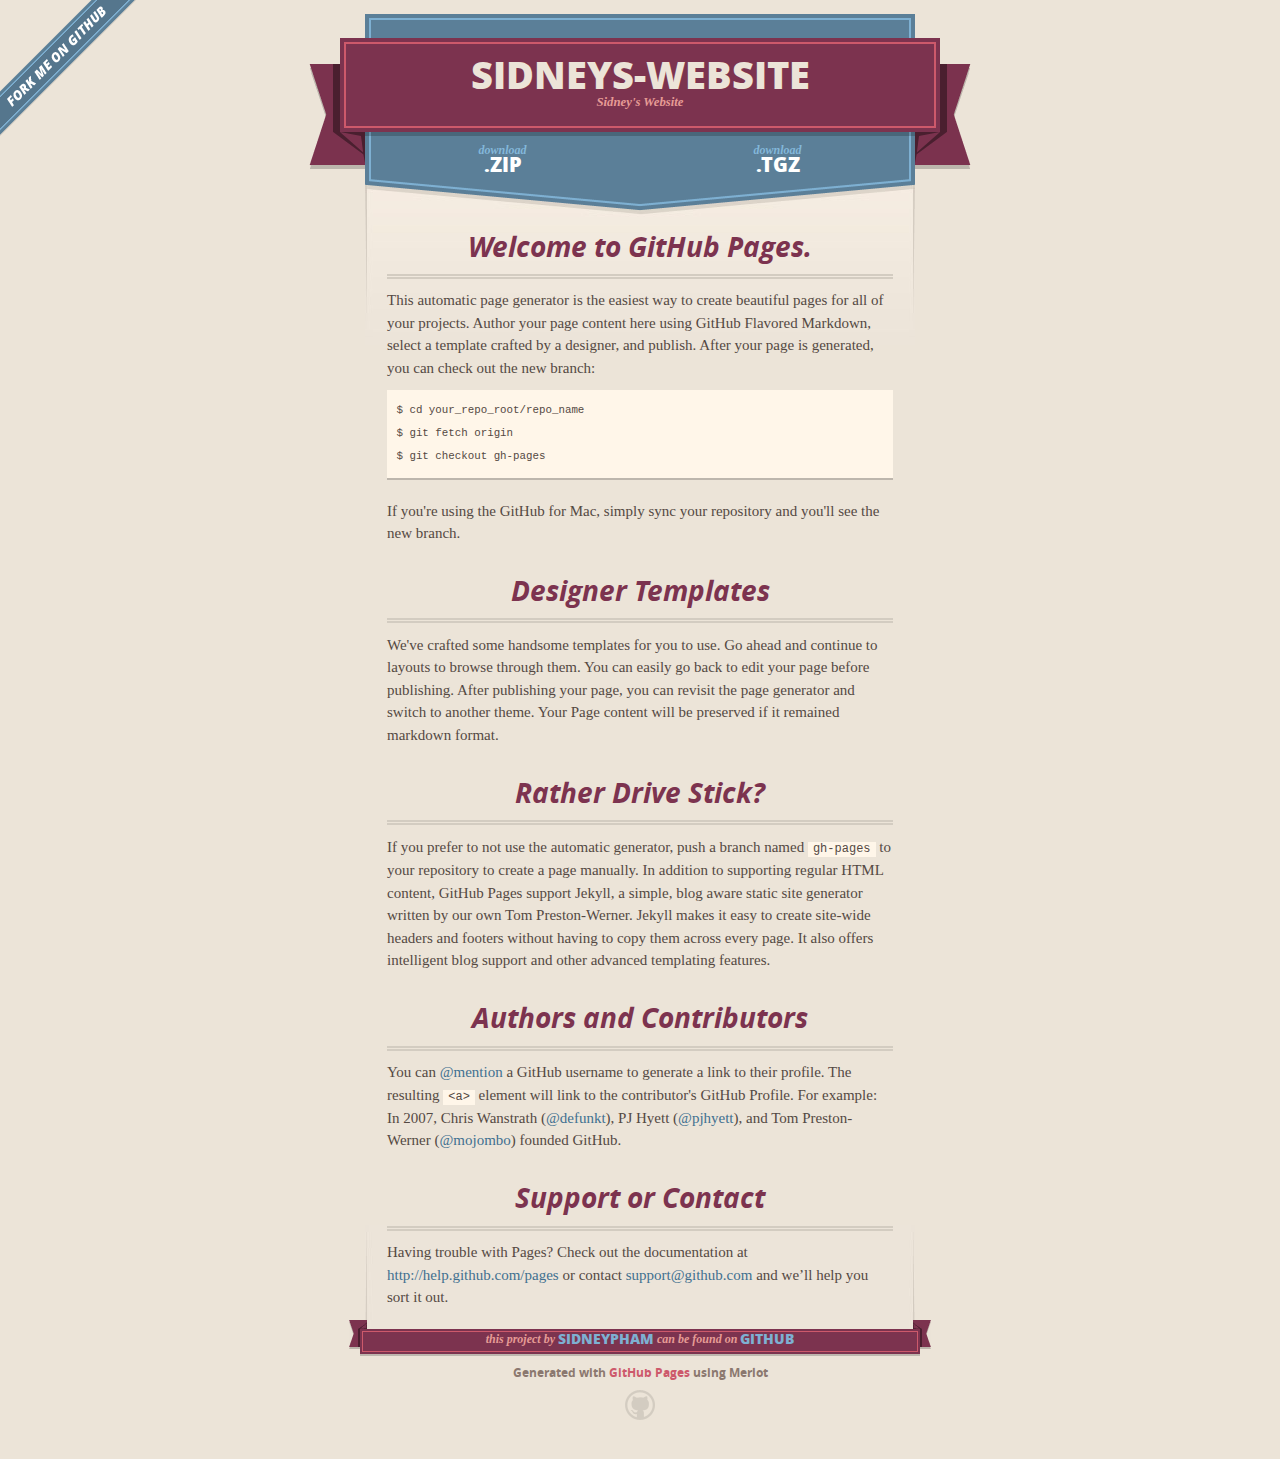
<file: index.html>
<!DOCTYPE html>
<html>
  <head>
    <meta charset='utf-8'>
    <meta http-equiv="X-UA-Compatible" content="chrome=1">
    <meta name="viewport" content="width=640">

    <link rel="stylesheet" href="stylesheets/core.css" media="screen">
    <link rel="stylesheet" href="stylesheets/mobile.css" media="handheld, only screen and (max-device-width:640px)">
    <link rel="stylesheet" href="stylesheets/pygment_trac.css">

    <script type="text/javascript" src="javascripts/modernizr.js"></script>
    <script type="text/javascript" src="https://ajax.googleapis.com/ajax/libs/jquery/1.7.1/jquery.min.js"></script>
    <script type="text/javascript" src="javascripts/headsmart.min.js"></script>
    <script type="text/javascript">
      $(document).ready(function () {
        $('#main_content').headsmart()
      })
    </script>
    <title>Sidneys-website by sidneypham</title>
  </head>

  <body>
    <a id="forkme_banner" href="https://github.com/sidneypham/sidneys-website">View on GitHub</a>
    <div class="shell">

      <header>
        <span class="ribbon-outer">
          <span class="ribbon-inner">
            <h1>Sidneys-website</h1>
            <h2>Sidney&#39;s Website</h2>
          </span>
          <span class="left-tail"></span>
          <span class="right-tail"></span>
        </span>
      </header>

      <section id="downloads">
        <span class="inner">
          <a href="https://github.com/sidneypham/sidneys-website/zipball/master" class="zip"><em>download</em> .ZIP</a><a href="https://github.com/sidneypham/sidneys-website/tarball/master" class="tgz"><em>download</em> .TGZ</a>
        </span>
      </section>


      <span class="banner-fix"></span>


      <section id="main_content">
        <h3>
<a name="welcome-to-github-pages" class="anchor" href="#welcome-to-github-pages"><span class="octicon octicon-link"></span></a>Welcome to GitHub Pages.</h3>

<p>This automatic page generator is the easiest way to create beautiful pages for all of your projects. Author your page content here using GitHub Flavored Markdown, select a template crafted by a designer, and publish. After your page is generated, you can check out the new branch:</p>

<pre><code>$ cd your_repo_root/repo_name
$ git fetch origin
$ git checkout gh-pages
</code></pre>

<p>If you're using the GitHub for Mac, simply sync your repository and you'll see the new branch.</p>

<h3>
<a name="designer-templates" class="anchor" href="#designer-templates"><span class="octicon octicon-link"></span></a>Designer Templates</h3>

<p>We've crafted some handsome templates for you to use. Go ahead and continue to layouts to browse through them. You can easily go back to edit your page before publishing. After publishing your page, you can revisit the page generator and switch to another theme. Your Page content will be preserved if it remained markdown format.</p>

<h3>
<a name="rather-drive-stick" class="anchor" href="#rather-drive-stick"><span class="octicon octicon-link"></span></a>Rather Drive Stick?</h3>

<p>If you prefer to not use the automatic generator, push a branch named <code>gh-pages</code> to your repository to create a page manually. In addition to supporting regular HTML content, GitHub Pages support Jekyll, a simple, blog aware static site generator written by our own Tom Preston-Werner. Jekyll makes it easy to create site-wide headers and footers without having to copy them across every page. It also offers intelligent blog support and other advanced templating features.</p>

<h3>
<a name="authors-and-contributors" class="anchor" href="#authors-and-contributors"><span class="octicon octicon-link"></span></a>Authors and Contributors</h3>

<p>You can <a href="https://github.com/blog/821" class="user-mention">@mention</a> a GitHub username to generate a link to their profile. The resulting <code>&lt;a&gt;</code> element will link to the contributor's GitHub Profile. For example: In 2007, Chris Wanstrath (<a href="https://github.com/defunkt" class="user-mention">@defunkt</a>), PJ Hyett (<a href="https://github.com/pjhyett" class="user-mention">@pjhyett</a>), and Tom Preston-Werner (<a href="https://github.com/mojombo" class="user-mention">@mojombo</a>) founded GitHub.</p>

<h3>
<a name="support-or-contact" class="anchor" href="#support-or-contact"><span class="octicon octicon-link"></span></a>Support or Contact</h3>

<p>Having trouble with Pages? Check out the documentation at <a href="http://help.github.com/pages">http://help.github.com/pages</a> or contact <a href="mailto:support@github.com">support@github.com</a> and we’ll help you sort it out.</p>
      </section>

      <footer>
        <span class="ribbon-outer">
          <span class="ribbon-inner">
            <p>this project by <a href="https://github.com/sidneypham">sidneypham</a> can be found on <a href="https://github.com/sidneypham/sidneys-website">GitHub</a></p>
          </span>
          <span class="left-tail"></span>
          <span class="right-tail"></span>
        </span>
        <p>Generated with <a href="http://pages.github.com">GitHub Pages</a> using Merlot</p>
        <span class="octocat"></span>
      </footer>

    </div>

    
  </body>
</html>
</file>
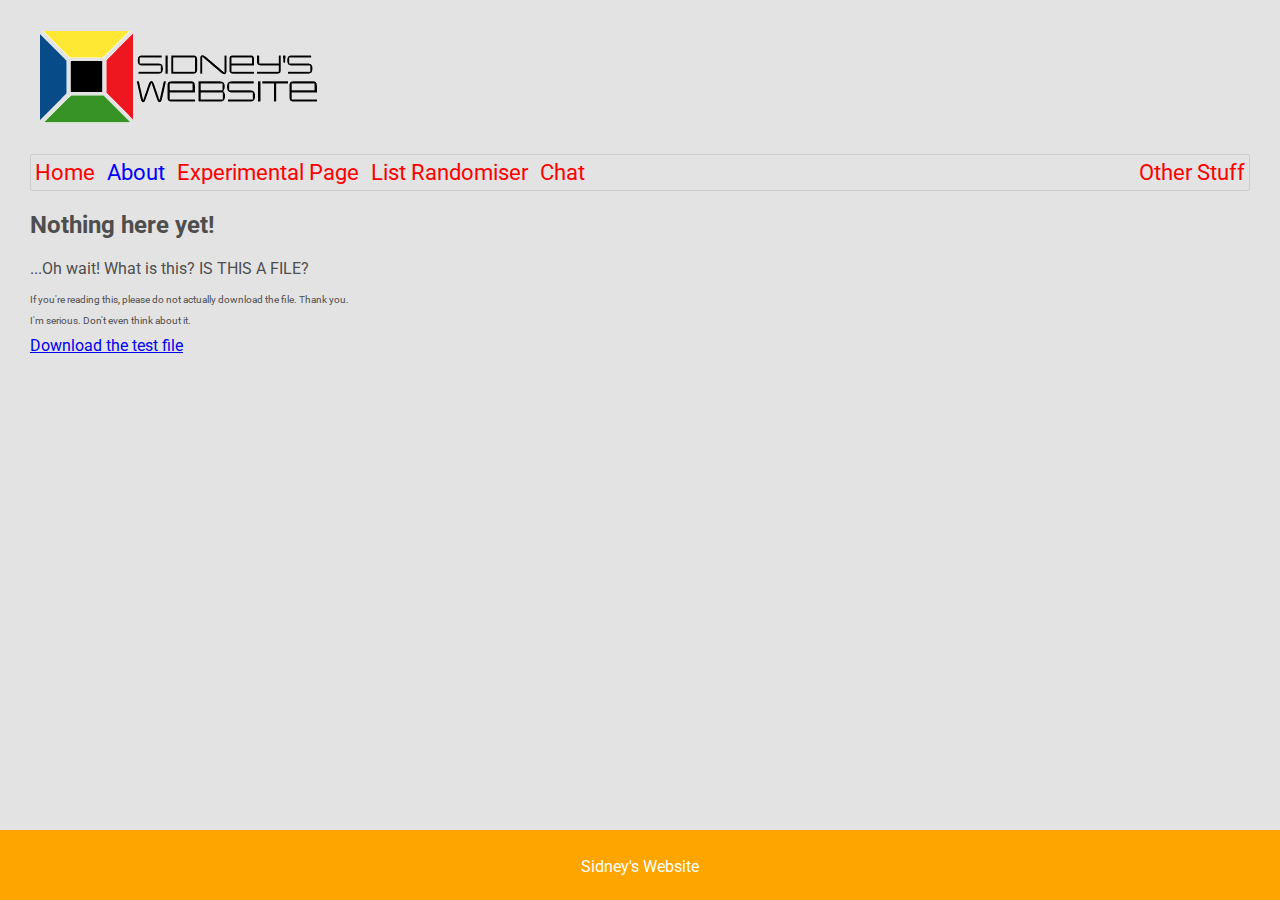
<file: about/index.html>
<!doctype html>
<html lang="en">
<head>
	<meta charset="UTF-8">
	<meta name="description" content="Welcome to Sidney's Website. It is still under construction.">
	<title>About</title>
	<link rel="shortcut icon" href="../img/favicon.ico" type="image/x-icon">
	<link rel="icon" href="../img/favicon.ico" type="image/x-icon">
	<link rel="stylesheet" href="../css/style.css">
	<link href='http://fonts.googleapis.com/css?family=Roboto' rel='stylesheet' type='text/css'>
	<style type="text/css">
		#dl:hover {
			font-size: 0px;
		}

		#dl:hover:before {
			font-size: 25px;
			content: attr(data-hover);
		}

	</style>
	<script>
	var xhr = new XMLHttpRequest();
	xhr.open("GET", "http://student.sbhs.net.au/api/timetable/bells.json", false);
	xhr.send();

	var apitest = document.getElementById("apitest");
	apitest.innerHTML = xhr.status + "\n" + xhr.statusText;

	</script>
</head>
<body>
	<div class="wrap">
		<a href="../">
			<h1 class="logo">Sidney's Website</h1>
		</a>
		
		<ul class="navbar">
			<li>
				<a href="../" title="Home">Home</a>
			</li>
			<li>
				<a href="/about" id="current" title="About">About</a>
			</li>
			<li>
				<a href="../experimental" title="Experimental">Experimental Page</a>
			</li>
			<li>
				<a href="/randomiser" title="Randomiser">List Randomiser</a>
			</li>
			<li>
				<a href="../chat" title="Chat">Chat</a>
			</li>
			<li>
				<a href="../other" title="Other">Other Stuff</a>
			</li>


		</ul>
		
		<h2>Nothing here yet!</h2>

		<p>...Oh wait! What is this? IS THIS A FILE?</p>
		<p style="font-size: 10px;">If you're reading this, please do not actually download the file. Thank you.</p>
		<p style="font-size: 10px;">I'm serious. Don't even think about it.</p>
		<a href="tempdownload.php" id="dl" data-hover="If you're reading this. Very funny, isn't it? Now GO AWAY. LAST CHANCE!">Download the test file</a>

		
		<footer>
			<p>Sidney's Website</p>
		</footer>		
		
	</div>
</body>
</html>
</file>
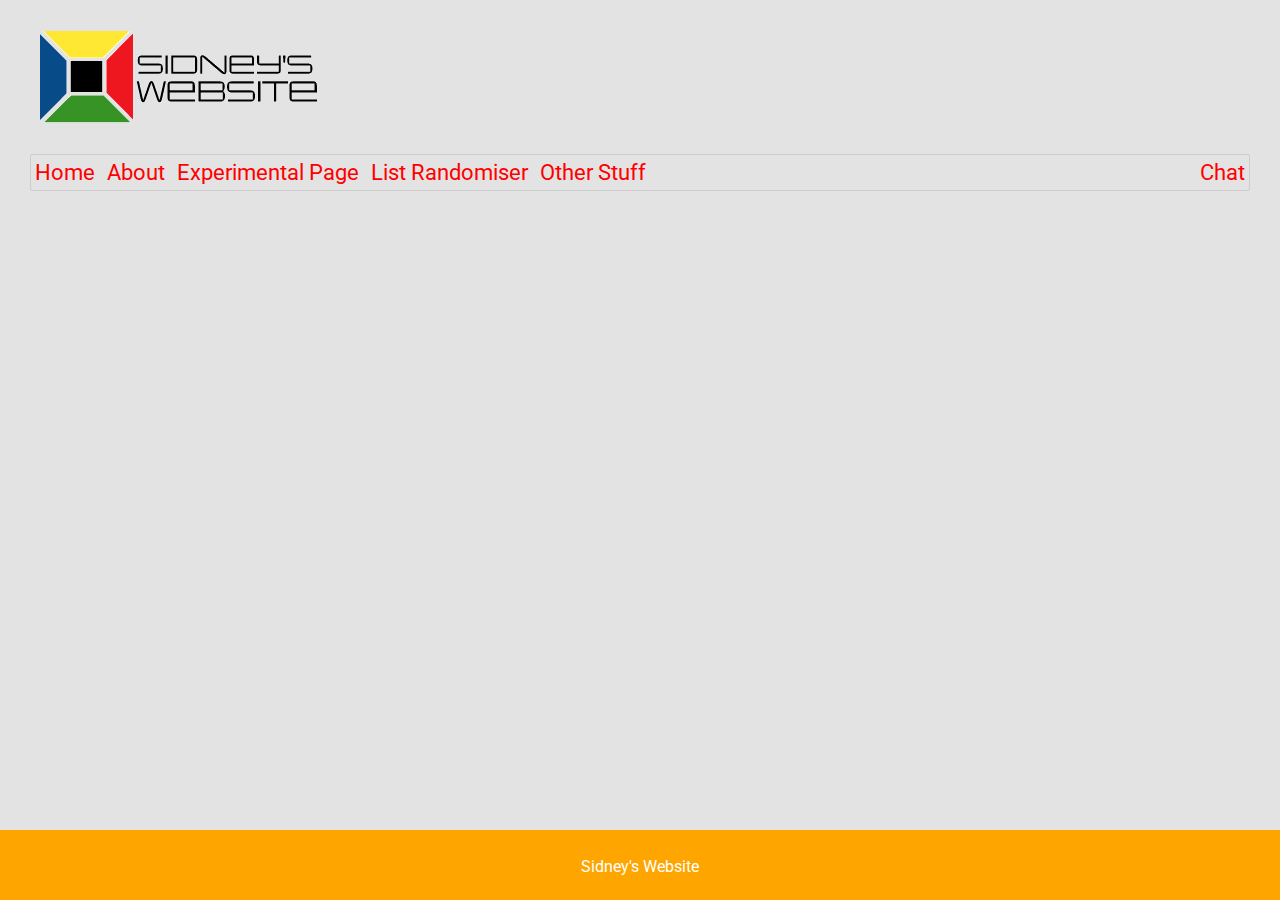
<file: belltimes/index.html>
<!doctype html>
<html lang="en">
<head>
	<meta charset="UTF-8">
	<meta name="description" content="Welcome to Sidney's Website. It is still under construction.">
	<title>Belltimes Countdown</title>
	<link rel="shortcut icon" href="../img/favicon.ico" type="image/x-icon">
	<link rel="icon" href="../img/favicon.ico" type="image/x-icon">
	<link rel="stylesheet" href="../css/style.css">
	<link href='http://fonts.googleapis.com/css?family=Roboto' rel='stylesheet' type='text/css'>
	<script src="//ajax.googleapis.com/ajax/libs/jquery/1.11.1/jquery.min.js"></script>
	<script>
	console.log("Done!");


	var foo = function (data) {
		var placeholder = document.getElementById("placeholder");
		console.log("done");

		var output = "<ul>";

		output += "<li>" + data.date + " " + data.day + " " + data.term + " " + data.week + " " + data.weekType +"</li>";
       

        output += "</ul>";
		placeholder.innerHTML = output;
	}

	document.addEventListener('readystatechange', function() {
    	if (document.readyState === "complete") {
      		foo();
   		}
	});
	</script>
    <script type="text/javascript" src="https://student.sbhs.net.au/api/timetable/bells.json?callback=foo"></script>
</head>
<body>
	<div class="wrap">	
		<a href="../">
			<h1 class="logo">Sidney's Website</h1>
		</a>
		<ul class="navbar">
			<li>
				<a href="../" title="Home">Home</a>
			</li>
			<li>
				<a href="../about" title="About">About</a>
			</li>
			<li>
				<a href="../experimental" title="Experimental">Experimental Page</a>
			</li>
			<li>
				<a href="/randomiser" title="Randomiser">List Randomiser</a>
			</li>
			<li>
				<a href="../chat" title="Chat">Chat</a>
			</li>
				<a href="../other" title="Other">Other Stuff</a>
			</li>
		</ul>
		
		<div id="placeholder"></div>

		<footer>
			<p>Sidney's Website</p>
		</footer>	
		
	</div>
</body>
</html>
</file>
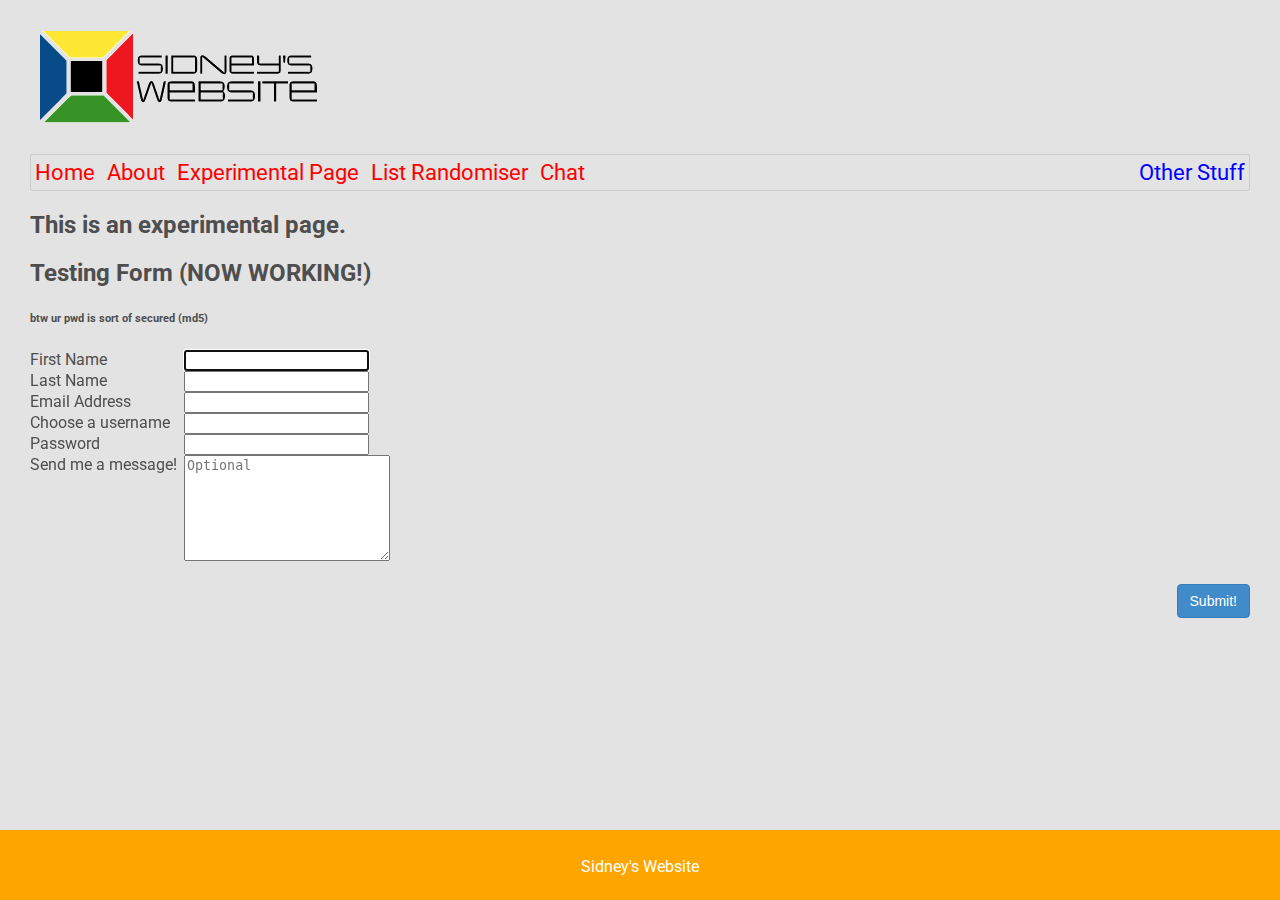
<file: other/index.html>
<!doctype html>
<html lang="en">
<head>
	<meta charset="UTF-8">
	<meta name="description" content="Welcome to Sidney's Website. It is still under construction.">
	<title>Other Stuff</title>
	<link rel="shortcut icon" href="../img/favicon.ico" type="image/x-icon">
	<link rel="icon" href="../img/favicon.ico" type="image/x-icon">
	<link rel="stylesheet" href="../css/style.css">
	<link href='http://fonts.googleapis.com/css?family=Roboto' rel='stylesheet' type='text/css'>
</head>
<body>
	<div class="wrap">
		<a href="../">
			<h1 class="logo">Sidney's Website</h1>
		</a>

		<ul class="navbar">
			<li>
				<a href="../" title="Home">Home</a>
			</li>
			<li>
				<a href="../about" title="About">About</a>
			</li>
			<li>
				<a href="../experimental" title="Experimental">Experimental Page</a>
			</li>
			<li>
				<a href="/randomiser" title="Randomiser">List Randomiser</a>
			</li>
			<li>
				<a href="../chat" title="Chat">Chat</a>
			</li>
			<li>
				<a href="/other" id="current" title="Other">Other Stuff</a>
			</li>
		</ul>


		<h2>This is an experimental page.</h2>

		<h2>Testing Form (NOW WORKING!)</h2>
		<h6>btw ur pwd is sort of secured (md5)</h6>
			<p id="error"></p>
			<form onsubmit="return validateForm()" method="POST" action="../formsubmit/index.php"> <!--action="../formsubmit/index.php"> -->
			<ul>
				<li>
					<label for="firstname">First Name</label>
					<input type="text" id="firstname" name="firstname" autofocus="autofocus">
				</li>
				<li>
					<label for="lastname">Last Name</label>
					<input type="text" id="lastname" name="lastname">
				</li>
				<li>
					<label for="email">Email Address</label>
					<input type="text" id="email" name="email"></input>
				</li>
				<li>	
					<label for="username">Choose a username</label>
					<input type="text" id="username" name="username">
				</li>
				<li>
					<label for="password">Password</label>
					<input type="password" id="password" name="password">
				</li>
				<li>
					<label for="message" class="textarealabel">Send me a message!</label>
					<textarea name="message" id="message" placeholder="Optional"></textarea>
				</li>	
				<br>
				<li>
					<input type="submit" value="Submit!" name="submit" class="button">		
				</li>
			</ul>		
		</form>

		<footer>
			<p>Sidney's Website</p>
		</footer>	

	</div>
</body>
</html>
</file>
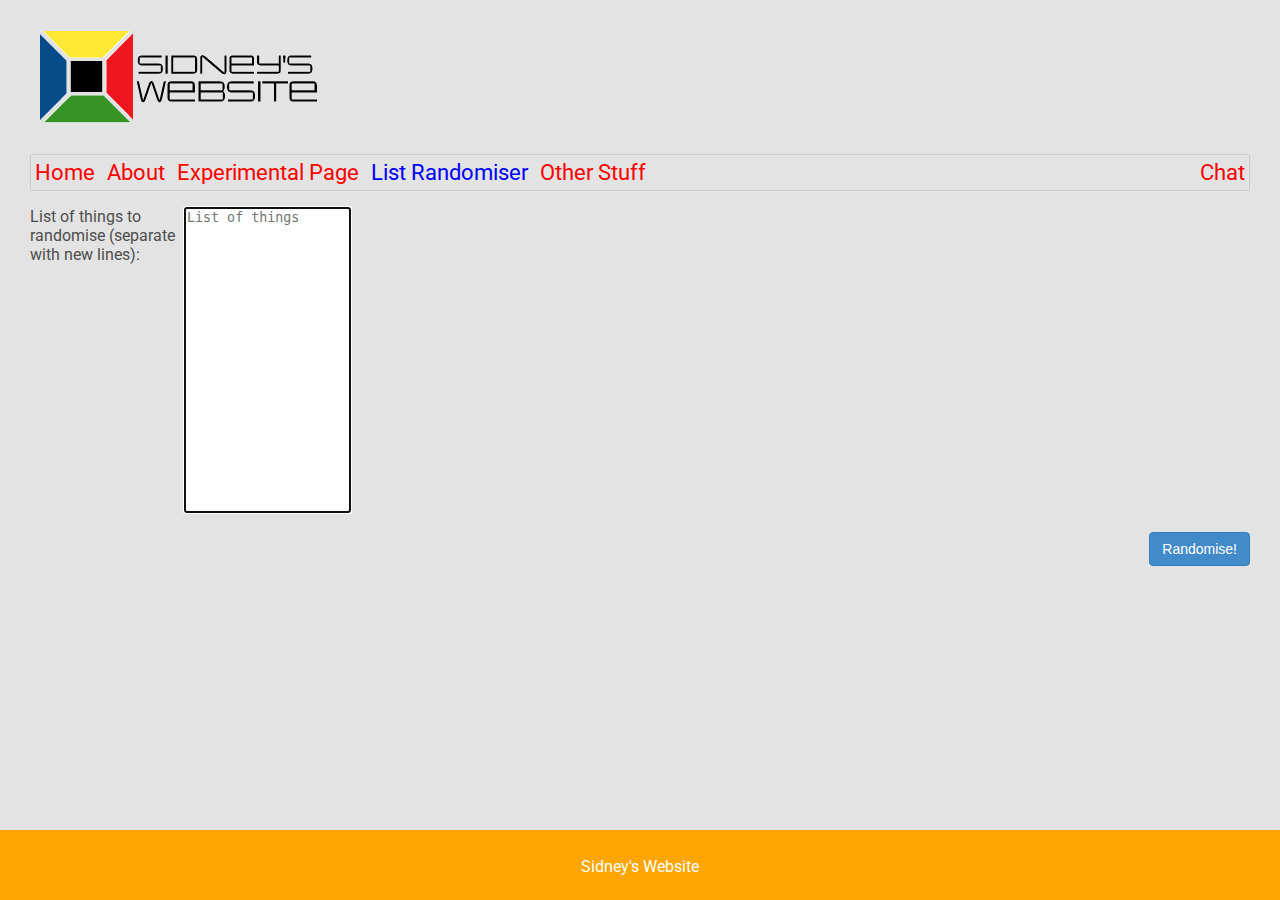
<file: randomiser/index.html>
<!doctype html>
<html lang="en">
<head>
	<meta charset="UTF-8">
	<meta name="description" content="Welcome to Sidney's Website. It is still under construction.">
	<title>Randomiser</title>
	<link rel="shortcut icon" href="../img/favicon.ico" type="image/x-icon">
	<link rel="icon" href="../img/favicon.ico" type="image/x-icon">
	<link rel="stylesheet" href="../css/style.css">
	<link href='http://fonts.googleapis.com/css?family=Roboto' rel='stylesheet' type='text/css'>
</head>
<body>
	<div class="wrap">	
		<a href="../">
			<h1 class="logo">Sidney's Website</h1>
		</a>
		<ul class="navbar">
			<li>
				<a href="../" title="Home">Home</a>
			</li>
			<li>
				<a href="../about" title="About">About</a>
			</li>
			<li>
				<a href="../experimental" title="Experimental">Experimental Page</a>
			</li>
			<li>
				<a href="/randomiser" id="current" title="Randomiser">List Randomiser</a>
			</li>
			<li>
				<a href="../chat" title="Chat">Chat</a>
			</li>
				<a href="../other" title="Other">Other Stuff</a>
			</li>
		</ul>
		
		<form name="randomiser" onsubmit="return false;">
			<ul>
				<li>
					<label for="list">List of things to randomise (separate with new lines): </label>
					<textarea rows="20" cols="20" type="text" name="list" id="list" class="textarealabel" placeholder="List of things" autofocus="autofocus"></textarea>
				</li>
				<br>
				<li>
					<input type="button" name="submit" value="Randomise!" class="button" onclick="listRandomise()">
				</li>
			</ul>
		</form>

		<p id="randomised"></p>

		<footer>
			<p>Sidney's Website</p>
		</footer>	
		
	</div>
</body>
</html>
</file>
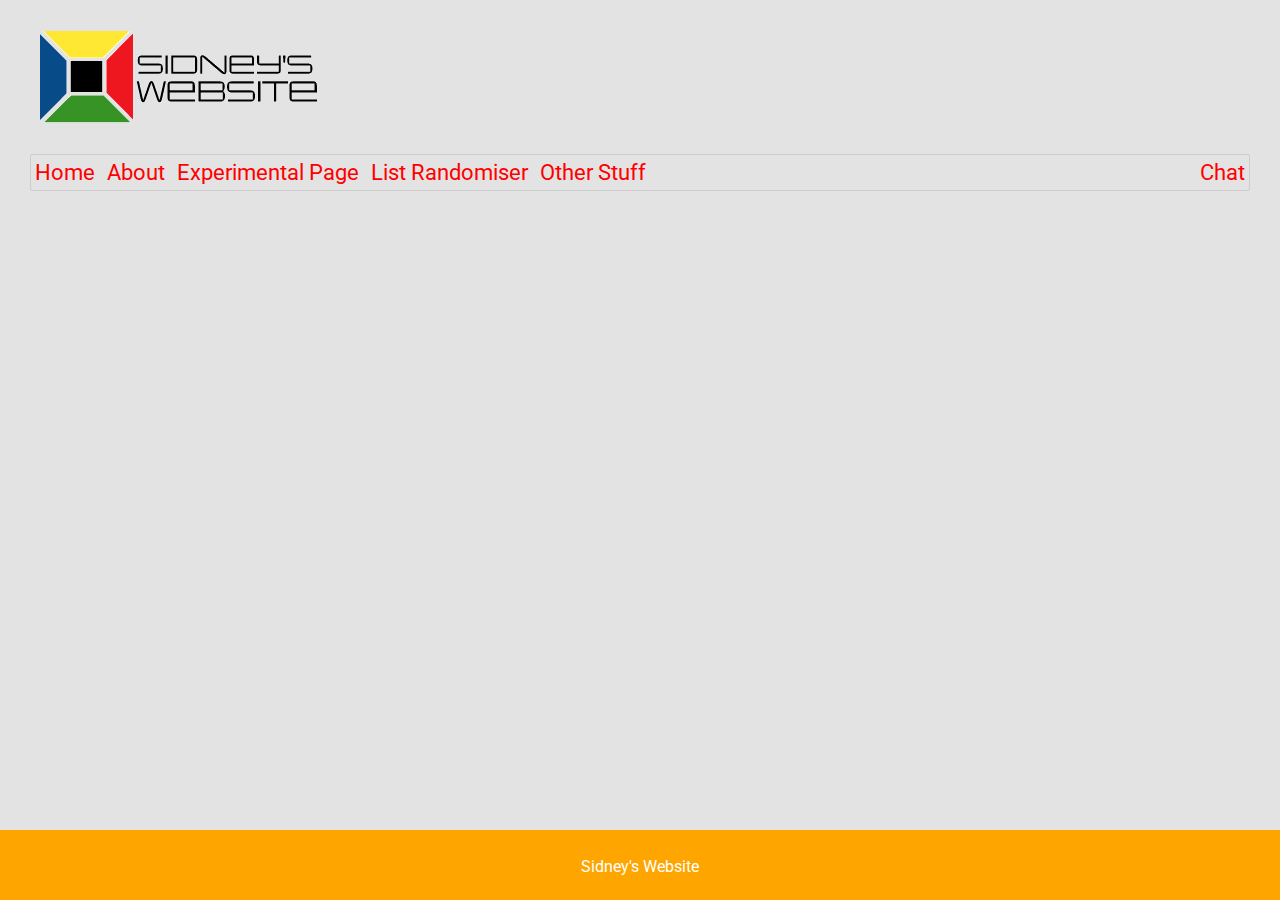
<file: layouts/htmllayout.html>
<!doctype html>
<html lang="en">
<head>
	<meta charset="UTF-8">
	<meta name="description" content="Welcome to Sidney's Website. It is still under construction.">
	<title>Sidney's Website | DOCUMENT TITLE HERE</title>
	<link rel="shortcut icon" href="../img/favicon.ico" type="image/x-icon">
	<link rel="icon" href="../img/favicon.ico" type="image/x-icon">
	<link rel="stylesheet" href="../css/style.css">
	<link href='http://fonts.googleapis.com/css?family=Roboto' rel='stylesheet' type='text/css'>
</head>
<body>	
	<a href="../">
		<h1 class="logo">Sidney's Website</h1>
	</a>
	<ul class="navbar">
		<li>
			<a href="../" title="Home">Home</a>
		</li>
		<li>
			<a href="../about" title="About">About</a>
		</li>
		<li>
			<a href="../experimental" title="Experimental">Experimental Page</a>
		</li>
		<li>
			<a href="/randomiser" title="Randomiser">List Randomiser</a>
		</li>
		<li>
			<a href="../chat" title="Chat">Chat</a>
		</li>
			<a href="../other" title="Other">Other Stuff</a>
		</li>
	</ul>
	


	<footer>
		<p>Sidney's Website</p>
	</footer>	
		
</body>
</html>
</file>
<file: stylesheets/core.css>
@import url("screen.css");
@import url("non-screen.css") handheld;
@import url("non-screen.css") only screen and (max-device-width:640px);
</file>
<file: stylesheets/mobile.css>
/* Generated by Font Squirrel (http://www.fontsquirrel.com) on February 9, 2012 */


@font-face {
  font-family: 'Open Sans';
  src: url('../fonts/opensans-regular-webfont.eot');
  src: url('../fonts/opensans-regular-webfont.eot?#iefix') format('embedded-opentype'),
       url('../fonts/opensans-regular-webfont.woff') format('woff'),
       url('../fonts/opensans-regular-webfont.ttf') format('truetype'),
       url('../fonts/opensans-regular-webfont.svg#OpenSansRegular') format('svg');
  font-weight: normal;
  font-style: normal;
}

@font-face {
  font-family: 'Open Sans';
  src: url('../fonts/opensans-italic-webfont.eot');
  src: url('../fonts/opensans-italic-webfont.eot?#iefix') format('embedded-opentype'),
       url('../fonts/opensans-italic-webfont.woff') format('woff'),
       url('../fonts/opensans-italic-webfont.ttf') format('truetype'),
       url('../fonts/opensans-italic-webfont.svg#OpenSansItalic') format('svg');
  font-weight: normal;
  font-style: italic;
}

@font-face {
  font-family: 'Open Sans';
  src: url('../fonts/opensans-bold-webfont.eot');
  src: url('../fonts/opensans-bold-webfont.eot?#iefix') format('embedded-opentype'),
       url('../fonts/opensans-bold-webfont.woff') format('woff'),
       url('../fonts/opensans-bold-webfont.ttf') format('truetype'),
       url('../fonts/opensans-bold-webfont.svg#OpenSansBold') format('svg');
  font-weight: bold;
  font-style: normal;
}

@font-face {
  font-family: 'Open Sans';
  src: url('../fonts/opensans-bolditalic-webfont.eot');
  src: url('../fonts/opensans-bolditalic-webfont.eot?#iefix') format('embedded-opentype'),
       url('../fonts/opensans-bolditalic-webfont.woff') format('woff'),
       url('../fonts/opensans-bolditalic-webfont.ttf') format('truetype'),
       url('../fonts/opensans-bolditalic-webfont.svg#OpenSansBoldItalic') format('svg');
  font-weight: bold;
  font-style: italic;
}

@font-face {
  font-family: 'Open Sans';
  src: url('../fonts/opensans-extrabold-webfont.eot');
  src: url('../fonts/opensans-extrabold-webfont.eot?#iefix') format('embedded-opentype'),
       url('../fonts/opensans-extrabold-webfont.woff') format('woff'),
       url('../fonts/opensans-extrabold-webfont.ttf') format('truetype'),
       url('../fonts/opensans-extrabold-webfont.svg#OpenSansExtrabold') format('svg');
  font-weight: bolder;
  font-style: normal;
}


/* http://meyerweb.com/eric/tools/css/reset/ 
   v2.0 | 20110126
   License: none (public domain)
*/

html, body, div, span, applet, object, iframe,
h1, h2, h3, h4, h5, h6, p, blockquote, pre,
a, abbr, acronym, address, big, cite, code,
del, dfn, em, img, ins, kbd, q, s, samp,
small, strike, strong, sub, sup, tt, var,
b, u, i, center,
dl, dt, dd, ol, ul, li,
fieldset, form, label, legend,
table, caption, tbody, tfoot, thead, tr, th, td,
article, aside, canvas, details, embed, 
figure, figcaption, footer, header, hgroup, 
menu, nav, output, ruby, section, summary,
time, mark, audio, video {
  margin: 0;
  padding: 0;
  border: 0;
  font-size: 100%;
  font: inherit;
  vertical-align: baseline;
}
/* HTML5 display-role reset for older browsers */
article, aside, details, figcaption, figure, 
footer, header, hgroup, menu, nav, section {
  display: block;
}
body {
  line-height: 1;
}
ol, ul {
  list-style: none;
}
blockquote, q {
  quotes: none;
}
blockquote:before, blockquote:after,
q:before, q:after {
  content: '';
  content: none;
}
table {
  border-collapse: collapse;
  border-spacing: 0;
}

header, footer, section {
  display: block;
  position: relative;
}

/* STYLES */

div.shell {
  display: block;
  width: 640px;
  margin: 0 auto;
}

a#forkme_banner {
  display: none;
}

/* header */

header {
  position: relative;
  z-index: 2;
  margin: 0;
  max-width: 640px;
  top: 51px;
}

header span.ribbon-inner {
  position: relative;
  display: block;
  background-color: #cd596b;
  border: 8px solid #7c334f;
  padding: 6px;
  z-index: 1;
}

header span.left-tail, header span.right-tail {
  position: relative;
  display: block;
  width: 19px;
  height: 10px;
  background: transparent url(../images/ribbon-tail-sprite-2x.png) 0 0 no-repeat;
  position: absolute;
  bottom: -10px;
  z-index: 0;
}

header span.left-tail {
  background-position: 0 0;
  left: 0;
}

header span.right-tail {
  background-position: -19px 0;
  right: 0;
}

header h1 {
  background-color: #7c334f;
  font-size: 2em;
  font-weight: bolder;
  font-style: normal;
  text-transform: uppercase;
  color: #ece4d8;
  text-align: center;
  line-height:1;  
  padding: 14px 20px 0;
}

header h2 {
  background-color: #7c334f;
  font: bold italic .85em/1.5 Georgia, Times, “Times New Roman”, serif;
  color: #e69b95;
  padding-bottom: 14px;
  margin-top: -3px;
  text-align: center;
}

section#downloads {
  position: relative;
  display: block;
  height: 171px;
  width: 602px;
  padding-bottom: 150px;
  margin: 51px auto -250px;
  z-index: 1;
  background: transparent url(../images/shield.png) center 0 no-repeat;
}

section#downloads a {
  display: none;
}

span.banner-fix {
  background: transparent url(../images/shield-fallback.png) center top no-repeat;
  display: block;
  height: 31px;
  position: absolute;
  width: 640px;
  top: 20px;

}

section#main_content {
  z-index: 2;
  padding: 20px 40px 0;
  min-height:185px;
}

/* footer */

footer {
  background: none;
  padding-top: 104px;
  margin: -94px auto 40px;
  max-width:640px;
  text-align: center;
}

footer span.ribbon-outer {
  display: block;
  position: relative;
  border-bottom: 2px solid #bdb6ad;
}

footer span.ribbon-inner {
  position: relative;
  display: block;
  background-color: #cd596b;
  border: 8px solid #7c334f;
  padding: 6px;
  z-index: 1;
}

footer p {
  font-family: 'Open Sans', sans-serif;
  font-weight: bold;
  font-size: .6em;
  color: #8b786f;
}

footer a {
  color: #cd596b;
}

footer span.ribbon-inner p {
  background-color: #7c334f;
  margin: 0;
  color: #e69b95;
  font: bold italic 22px/1 Georgia, Times, “Times New Roman”, serif;
  height: auto;
  line-height: 1.1;
  padding: 20px 0px 10px;
}

footer span.ribbon-inner a {
  display: block;
  position: relative;
  bottom: 0;
  color: #7eb0d2;
  font-family: 'Open Sans', sans-serif;
  text-transform: uppercase;
  font-style: normal;
  font-weight: bolder;
  font-size: 38px;
  padding-bottom: 10px;
}

footer span.ribbon-inner a:hover {
  color: #7eb0d2;
}

footer span.left-tail, footer span.right-tail {
  position: relative;
  display: block;
  width: 23px;
  height: 126px;
  background: transparent url(../images/small-ribbon-tail-sprite-2x.png) 0 0 no-repeat;
  position: absolute;
  top: -126px;
  z-index: 0;
}

footer span.left-tail {
  background-position: 0 0;
  left: 0;
}

footer span.right-tail {
  background-position: -23px 0;
  right: 0;
}

footer span.octocat {
  background: transparent url(../images/octocat-2x.png) 0 0 no-repeat;
  display: block;
  width: 60px;
  height: 60px;
  margin: 20px auto 0;}

/* content */

body {
  background: #ece4d8;
  font: normal normal 30px/1.5 Georgia, Palatino,” Palatino Linotype”, Times, “Times New Roman”, serif;
  color: #544943;
  -webkit-font-smoothing: antialiased;
}

a, a:hover {
  color: #417090;
}

a {
  text-decoration: none;
}

a:hover {
  text-decoration: underline;
}

h1,h2,h3,h4,h5,h6 {
  font-family: 'Open Sans', sans-serif;
  font-weight: bold;
}

p {
  margin: .7em 0 0;
}

strong {
  font-weight: bold;
}

em {
  font-style: italic;
}

ol {
  margin: .7em 0;
  list-style-type: decimal;
  padding-left: 1.35em;
}

ul {
  margin: .7em 0;
  padding-left: 1.35em;
}

ul li {
  padding-left: 20px;
  background: transparent url(../images/chevron-2x.png) left 15px no-repeat;
}

blockquote {
  font-family: 'Open Sans', sans-serif;
  margin: 20px 0;
  color: #8b786f;
  padding-left: 1.35em;
  background: transparent url('../images/blockquote-gfx-2x.png') 0 8px no-repeat;
}

img {
  -webkit-box-shadow: 0px 4px 0px #bdb6ad;
  -moz-box-shadow: 0px 4px 0px #bdb6ad;
  box-shadow: 0px 4px 0px #bdb6ad;
  border: 4px solid #fff6e9;
  max-width: 556px;
}

hr {
  border: none;
  outline: none;
  height: 42px;
  background: transparent url('../images/hr-2x.jpg') center center repeat-x;
  margin: 0 0 20px;
}

code {
  background: #fff6e9;
  font: normal normal .9em/1.7 "Lucida Sans Typewriter", "Lucida Console", Monaco, "Bitstream Vera Sans Mono", monospace;
  padding: 0 5px 1px;
}

pre {
  margin: 10px 0 20px;
  padding: .7em;
  background: #fff6e9;
  border-bottom: 4px solid #bdb6ad;
  font: normal normal .9em/1.7 "Lucida Sans Typewriter", "Lucida Console", Monaco, "Bitstream Vera Sans Mono", monospace;
  overflow: auto;
}

table {
  background: #fff6e9;
  display: table;
  width: 100%;
  border-collapse: separate;
  border-bottom: 4px solid #bdb6ad;
  margin: 10px 0;
}

tr {
  display: table-row;
}

th {
  display: table-cell;
  padding: 2px 10px;
  border: solid #ece4d8;
  border-width: 0 4px 4px 0;
  color: #cd596b;
  font-family: 'Open Sans', sans-serif;
  font-weight: bold;
  font-size: .85em;
}

td {
  display: table-cell;
  padding: 0 .7em;
  border: solid #ece4d8;
  border-width: 0 4px 4px 0;
}

td:last-child, th:last-child {
  border-right: none;
}

tr:last-child td {
  border-bottom: none;
}

dl {
  margin: .7em 0 20px;
}

dt {
  font-family: 'Open Sans', sans-serif;
  font-weight: bold;
}

dd {
  padding-left: 1.35em;
}

dd p:first-child {
  margin-top: 0;
}

/* Content based headers */

#main_content > .header-level-1:first-child,
#main_content > .header-level-2:first-child,
#main_content > .header-level-3:first-child,
#main_content > .header-level-4:first-child,
#main_content > .header-level-5:first-child,
#main_content > .header-level-6:first-child {
  margin-top: 0;
}

.header-level-1 {
  font-size: 1.85em;
  border-bottom: .2em double #d3ccc1;
  color: #7c334f;
  text-align: center;
  font-style: italic;
  margin: 1.1em 0 .38em;
  line-height: 1.2;
  padding-bottom: 10px
}

.header-level-2 {
  font-size: 1.58em;
  color: #7c334f;
  margin: .95em 0 .5em;
  border-bottom: .1em solid #D3CCC1;
  line-height: 1.2;
  padding-bottom: 10px
}

.header-level-3 {
  margin: 20px 0 10px;
  font-size: 1.45em;
}

.header-level-4 {
  margin: .6em 0;
  font-size: 1.2em;
  color: #cd596b;
}

.header-level-5 {
  margin: .7em 0;
  font-size: 1em;
  color: #8b786f;
}

.header-level-6 {
  margin: .8em 0;
  font-size: .85em;
  font-style: italic;
}
</file>
<file: stylesheets/pygment_trac.css>
.highlight  { background: #ffffff; }
.highlight .c { color: #999988; font-style: italic } /* Comment */
.highlight .err { color: #a61717; background-color: #e3d2d2 } /* Error */
.highlight .k { font-weight: bold } /* Keyword */
.highlight .o { font-weight: bold } /* Operator */
.highlight .cm { color: #999988; font-style: italic } /* Comment.Multiline */
.highlight .cp { color: #999999; font-weight: bold } /* Comment.Preproc */
.highlight .c1 { color: #999988; font-style: italic } /* Comment.Single */
.highlight .cs { color: #999999; font-weight: bold; font-style: italic } /* Comment.Special */
.highlight .gd { color: #000000; background-color: #ffdddd } /* Generic.Deleted */
.highlight .gd .x { color: #000000; background-color: #ffaaaa } /* Generic.Deleted.Specific */
.highlight .ge { font-style: italic } /* Generic.Emph */
.highlight .gr { color: #aa0000 } /* Generic.Error */
.highlight .gh { color: #999999 } /* Generic.Heading */
.highlight .gi { color: #000000; background-color: #ddffdd } /* Generic.Inserted */
.highlight .gi .x { color: #000000; background-color: #aaffaa } /* Generic.Inserted.Specific */
.highlight .go { color: #888888 } /* Generic.Output */
.highlight .gp { color: #555555 } /* Generic.Prompt */
.highlight .gs { font-weight: bold } /* Generic.Strong */
.highlight .gu { color: #800080; font-weight: bold; } /* Generic.Subheading */
.highlight .gt { color: #aa0000 } /* Generic.Traceback */
.highlight .kc { font-weight: bold } /* Keyword.Constant */
.highlight .kd { font-weight: bold } /* Keyword.Declaration */
.highlight .kn { font-weight: bold } /* Keyword.Namespace */
.highlight .kp { font-weight: bold } /* Keyword.Pseudo */
.highlight .kr { font-weight: bold } /* Keyword.Reserved */
.highlight .kt { color: #445588; font-weight: bold } /* Keyword.Type */
.highlight .m { color: #009999 } /* Literal.Number */
.highlight .s { color: #d14 } /* Literal.String */
.highlight .na { color: #008080 } /* Name.Attribute */
.highlight .nb { color: #0086B3 } /* Name.Builtin */
.highlight .nc { color: #445588; font-weight: bold } /* Name.Class */
.highlight .no { color: #008080 } /* Name.Constant */
.highlight .ni { color: #800080 } /* Name.Entity */
.highlight .ne { color: #990000; font-weight: bold } /* Name.Exception */
.highlight .nf { color: #990000; font-weight: bold } /* Name.Function */
.highlight .nn { color: #555555 } /* Name.Namespace */
.highlight .nt { color: #000080 } /* Name.Tag */
.highlight .nv { color: #008080 } /* Name.Variable */
.highlight .ow { font-weight: bold } /* Operator.Word */
.highlight .w { color: #bbbbbb } /* Text.Whitespace */
.highlight .mf { color: #009999 } /* Literal.Number.Float */
.highlight .mh { color: #009999 } /* Literal.Number.Hex */
.highlight .mi { color: #009999 } /* Literal.Number.Integer */
.highlight .mo { color: #009999 } /* Literal.Number.Oct */
.highlight .sb { color: #d14 } /* Literal.String.Backtick */
.highlight .sc { color: #d14 } /* Literal.String.Char */
.highlight .sd { color: #d14 } /* Literal.String.Doc */
.highlight .s2 { color: #d14 } /* Literal.String.Double */
.highlight .se { color: #d14 } /* Literal.String.Escape */
.highlight .sh { color: #d14 } /* Literal.String.Heredoc */
.highlight .si { color: #d14 } /* Literal.String.Interpol */
.highlight .sx { color: #d14 } /* Literal.String.Other */
.highlight .sr { color: #009926 } /* Literal.String.Regex */
.highlight .s1 { color: #d14 } /* Literal.String.Single */
.highlight .ss { color: #990073 } /* Literal.String.Symbol */
.highlight .bp { color: #999999 } /* Name.Builtin.Pseudo */
.highlight .vc { color: #008080 } /* Name.Variable.Class */
.highlight .vg { color: #008080 } /* Name.Variable.Global */
.highlight .vi { color: #008080 } /* Name.Variable.Instance */
.highlight .il { color: #009999 } /* Literal.Number.Integer.Long */

.type-csharp .highlight .k { color: #0000FF }
.type-csharp .highlight .kt { color: #0000FF }
.type-csharp .highlight .nf { color: #000000; font-weight: normal }
.type-csharp .highlight .nc { color: #2B91AF }
.type-csharp .highlight .nn { color: #000000 }
.type-csharp .highlight .s { color: #A31515 }
.type-csharp .highlight .sc { color: #A31515 }
</file>
<file: css/style.css>
html {
	background: #e3e3e3;
	font-family: 'Roboto', sans-serif;
	color: rgb(78,78,78);
    min-width: 600px;
}

body {
	padding-left: 30px;
  padding-right: 30px;
}

.logo {
	background: url(../img/sidneyswebsite.gif) no-repeat;
	text-indent: -9999px;
	height: 111px;
	width: 300px;
}

.navbar { /*INCOMPLETE*/
	/*background-color: #eeeeee;*/
	padding: 5px 0px;
  margin: 0px 0px;
	border: 1px solid #cccccc;
	border-radius: 2px;
	/*clear: both;*/
}

.navbar li {
	display: inline-block;
}

.navbar a {
	text-decoration: none;
	color: red;
	font-size: 22px;
	padding: 4px;
}

.navbar a:hover {
	/*background-color: #5cb85c;*/
	/* background color2 is #e5e5e5 */
	color: #e50000;
	text-decoration: none;
	border-bottom: 2px solid #52a552;
}

/*sign in button */
ul li:last-of-type {
  float: right;
}

/*sign out button AKA #signoutButtonList*/
#signoutButtonList {
  display: none;
  float: right;
}

#userprofile {
  float: right;
}

#current {
	color: blue;
	/*background-color: #e3e3e3;*/
}

#current:hover {
	color: #0000b2;
	background-color: #e3e3e3;
}


.button {
	display: inline-block;
  padding: 6px 12px;
  margin-bottom: 5px;
  font-size: 14px;
  font-weight: normal;
	line-height: 1.428571429;
	text-align: center;
	vertical-align: middle;
	cursor: pointer;
	border: 1px solid transparent;
	border-radius: 4px;
	white-space: nowrap;
	color: #ffffff;
	background-color: #428bca;
	border-color: #357ebd;
	text-decoration: none;
	-webkit-user-select: none;
	-moz-user-select: none;
	-ms-user-select: none;
	-o-user-select: none;
	user-select: none;
	
}

.button:hover {
	color: #ffffff;
    background-color: #3276b1;
    border-color: #285e8e;
}

form ul {
  list-style-type: none;
  padding-left: 0px;
}

form label {
	display: inline-block;
	width: 150px;
}

input[type="submit"] {
    margin: 0px;
}

/*
blue: #428bca;
green: #5cb85c;
lightblue: #5bc0de ;
yellow: #f0ad4e;
red: #d9534f;
*/

#error {
    color: red;
}

#universe {
    /* The universe takes up all available space */
    position: relative;
    width: 600px;
    height: 600px;
    margin: auto;
    /* The universe is black */
    background-color: black;
    border: 5px yellow dashed;
}

#sun {
    position: absolute;
    /* Positions the top-left corner of the image to be *
    /* in the middle of the box */
    top: 50%;
    left: 50%;
    
    /* Play with these numbers to see what it does */
    height: 200px;
    width: 200px;
    margin-top: -100px; 
    margin-left: -100px;
    
    border-color: orange;
    border-width: 2px;
    border-style: solid;
    border-radius: 50%;
    
    box-shadow: 0 0 85px yellow;
}

#earth {
    /* Style your earth */
    position: absolute;
    top: 0;
    left: 50%;
    
    height: 50px;
    width: 50px;
    margin-left: -25px;
    margin-top: -25px;
    
    border-color: white;
    border-width: 0px;
    border-style: solid;
    border-radius: 50%;
    
    box-shadow: 0 0 20px white;
    
}

#earth-orbit {
    /* For Section #2 */
    position: absolute;
    top: 50%;
    left: 50%;

    width: 500px;
    height: 500px;
    margin-top: -250px;
    margin-left: -250px;

    border-width: 2px;
    border-style: dotted;
    border-color: white;
    border-radius: 50%;
    
    -webkit-animation: spin-right 10s linear infinite;
     -moz-animation: spin-right 10s linear infinite;
      -ms-animation: spin-right 10s linear infinite;
       -o-animation: spin-right 10s linear infinite;
          animation: spin-right 10s linear infinite;
    
}

@-webkit-keyframes spin-right {
  100% {
    -webkit-transform: rotate(360deg);
       -moz-transform: rotate(360deg);
        -ms-transform: rotate(360deg);
         -o-transform: rotate(360deg);
            transform: rotate(360deg);
  }
}

@keyframes spin-right {
  100% {
    -webkit-transform: rotate(360deg);
       -moz-transform: rotate(360deg);
        -ms-transform: rotate(360deg);
         -o-transform: rotate(360deg);
            transform: rotate(360deg);
  }
}

@font-face {
  font-family: 'glyphiconshalflings';
  src: url('../fonts/glyphicons-halflings-regular.eot');
  src: url('../fonts/glyphicons-halflings-regular.eot?#iefix') format('embedded-opentype'), url('../fonts/glyphicons-halflings-regular.woff') format('woff'), url('../fonts/glyphicons-halflings-regular.ttf') format('truetype'), url('../fonts/glyphicons-halflings-regular.svg#glyphicons-halflingsregular') format('svg');
}

.glyphicon {
  position: relative;
  top: 1px;
  display: inline-block;
  font-family: 'glyphiconshalflings';
  font-style: normal;
  font-weight: normal;
  line-height: 1;

  -webkit-font-smoothing: antialiased;
  -moz-osx-font-smoothing: grayscale;
}

.glyphicon-play:before {
  content: "\e072";
}
.glyphicon-pause:before {
  content: "\e073";
}
.glyphicon-stop:before {
  content: "\e074";
}

#music-controls {
    float: right;
}

/* FOOTER */

html {
    position: relative;
    min-height: 100%;
}

body {
    margin: 0 0 120px; /* bottom = footer height */
}

footer {
    position: absolute;
    left: 0;
    bottom: 0;
    height: 70px;
    width: 100%;
    background-color: orange;
    text-align: center;
}

footer p {
    color: white;
    position: relative;
    top: 10.5px;
}

#message {
  height: 100px;
  width: 200px;
}

textarea {
  -webkit-appearance: textfield; 
  overflow: scroll;
}

.textarealabel {
  display: inline-table;
  vertical-align: top;
}
</file>
